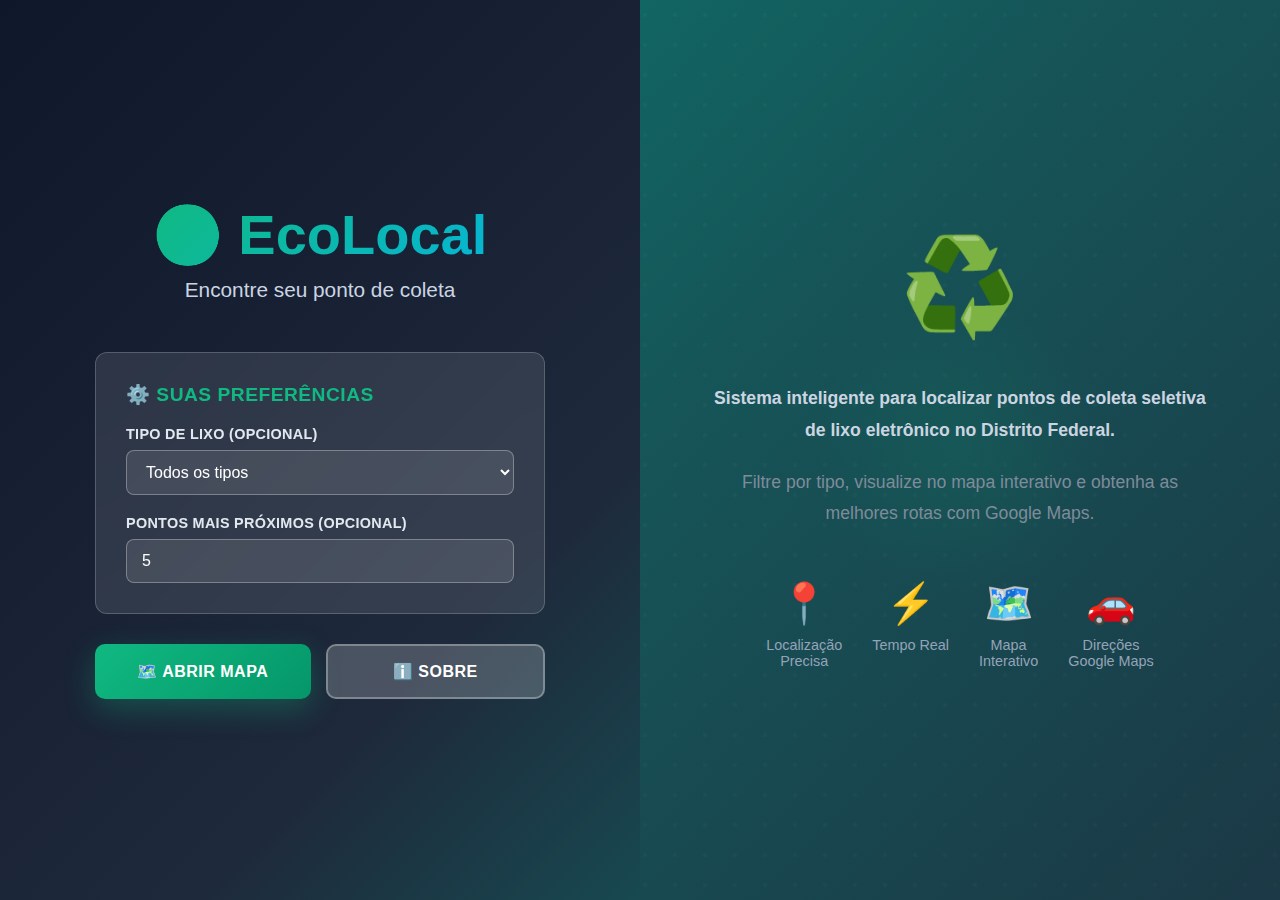
<file: templates/index.html>
<!DOCTYPE html>
<html lang="pt-BR">
<head>
    <meta charset="UTF-8">
    <meta name="viewport" content="width=device-width, initial-scale=1.0">
    <title>EcoLocal - Pontos de Coleta Seletiva</title>
    <style>
        * {
            margin: 0;
            padding: 0;
            box-sizing: border-box;
        }

        html, body {
            width: 100%;
            height: 100%;
        }

        body {
            font-family: 'Segoe UI', Tahoma, Geneva, Verdana, sans-serif;
            background: linear-gradient(135deg, #0f172a 0%, #1e293b 50%, #0f766e 100%);
            min-height: 100vh;
            display: flex;
            align-items: stretch;
            overflow: hidden;
        }

        /* Lado esquerdo - Conteúdo */
        .left-section {
            flex: 1;
            display: flex;
            flex-direction: column;
            justify-content: center;
            align-items: center;
            padding: 60px 40px;
            color: white;
            animation: slideInLeft 0.8s ease-out;
        }

        /* Lado direito - Imagem/Fundo */
        .right-section {
            flex: 1;
            background: linear-gradient(135deg, rgba(15, 118, 110, 0.8) 0%, rgba(30, 41, 59, 0.8) 100%),
                        url('data:image/svg+xml,<svg xmlns="http://www.w3.org/2000/svg" viewBox="0 0 1200 1200"><defs><pattern id="dots" x="0" y="0" width="40" height="40" patternUnits="userSpaceOnUse"><circle cx="20" cy="20" r="3" fill="rgba(255,255,255,0.1)"/></pattern></defs><rect width="1200" height="1200" fill="url(%23dots)"/></svg>');
            background-size: cover;
            background-position: center;
            display: flex;
            flex-direction: column;
            justify-content: center;
            align-items: center;
            padding: 60px 40px;
            position: relative;
            overflow: hidden;
            animation: slideInRight 0.8s ease-out;
        }

        .right-section::before {
            content: '';
            position: absolute;
            top: 50%;
            left: 50%;
            transform: translate(-50%, -50%);
            width: 300px;
            height: 300px;
            background: radial-gradient(circle, rgba(16, 185, 129, 0.1) 0%, transparent 70%);
            border-radius: 50%;
        }

        .right-section::after {
            content: '';
            position: absolute;
            bottom: -50%;
            right: -50%;
            width: 500px;
            height: 500px;
            background: radial-gradient(circle, rgba(59, 130, 246, 0.05) 0%, transparent 70%);
            border-radius: 50%;
        }

        .right-content {
            position: relative;
            z-index: 1;
            text-align: center;
        }

        .eco-icon {
            font-size: 6em;
            margin-bottom: 30px;
            animation: float 3s ease-in-out infinite;
        }

        @keyframes float {
            0%, 100% { transform: translateY(0px); }
            50% { transform: translateY(-20px); }
        }

        @keyframes slideInLeft {
            from {
                opacity: 0;
                transform: translateX(-50px);
            }
            to {
                opacity: 1;
                transform: translateX(0);
            }
        }

        @keyframes slideInRight {
            from {
                opacity: 0;
                transform: translateX(50px);
            }
            to {
                opacity: 1;
                transform: translateX(0);
            }
        }

        h1 {
            font-size: 3.5em;
            margin-bottom: 10px;
            font-weight: 800;
            background: linear-gradient(135deg, #10b981 0%, #06b6d4 100%);
            -webkit-background-clip: text;
            -webkit-text-fill-color: transparent;
            background-clip: text;
        }

        .tagline {
            font-size: 1.3em;
            color: #cbd5e1;
            margin-bottom: 50px;
            font-weight: 300;
        }

        .form-group {
            background: rgba(255, 255, 255, 0.1);
            backdrop-filter: blur(10px);
            border: 1px solid rgba(255, 255, 255, 0.2);
            border-radius: 12px;
            padding: 30px;
            margin-bottom: 30px;
            max-width: 450px;
            width: 100%;
            animation: fadeInUp 0.6s ease-out 0.2s both;
        }

        @keyframes fadeInUp {
            from {
                opacity: 0;
                transform: translateY(20px);
            }
            to {
                opacity: 1;
                transform: translateY(0);
            }
        }

        .form-group h3 {
            color: #10b981;
            margin-bottom: 20px;
            font-size: 1.2em;
            text-transform: uppercase;
            letter-spacing: 0.5px;
        }

        .input-group {
            margin-bottom: 20px;
        }

        .input-group:last-child {
            margin-bottom: 0;
        }

        label {
            display: block;
            color: #e2e8f0;
            font-size: 0.9em;
            margin-bottom: 8px;
            font-weight: 600;
            text-transform: uppercase;
            letter-spacing: 0.3px;
        }

        select, input[type="number"] {
            width: 100%;
            padding: 12px 15px;
            border: 1px solid rgba(255, 255, 255, 0.3);
            border-radius: 8px;
            background: rgba(255, 255, 255, 0.1);
            color: white;
            font-size: 1em;
            transition: all 0.3s ease;
            font-family: 'Segoe UI', sans-serif;
        }

        select:hover, input[type="number"]:hover {
            background: rgba(255, 255, 255, 0.15);
            border-color: rgba(255, 255, 255, 0.5);
        }

        select:focus, input[type="number"]:focus {
            outline: none;
            background: rgba(255, 255, 255, 0.2);
            border-color: #10b981;
            box-shadow: 0 0 0 3px rgba(16, 185, 129, 0.1);
        }

        select option {
            background: #1e293b;
            color: white;
            padding: 10px;
        }

        .btn-container {
            display: flex;
            gap: 15px;
            max-width: 450px;
            width: 100%;
            animation: fadeInUp 0.6s ease-out 0.4s both;
        }

        .btn {
            flex: 1;
            padding: 16px 32px;
            border-radius: 10px;
            text-decoration: none;
            font-weight: 700;
            font-size: 1em;
            transition: all 0.3s ease;
            border: none;
            cursor: pointer;
            text-transform: uppercase;
            letter-spacing: 0.5px;
            display: flex;
            align-items: center;
            justify-content: center;
            gap: 8px;
        }

        .btn-primary {
            background: linear-gradient(135deg, #10b981 0%, #059669 100%);
            color: white;
            box-shadow: 0 10px 30px rgba(16, 185, 129, 0.3);
        }

        .btn-primary:hover {
            transform: translateY(-3px);
            box-shadow: 0 15px 40px rgba(16, 185, 129, 0.5);
        }

        .btn-secondary {
            background: rgba(255, 255, 255, 0.2);
            color: white;
            border: 2px solid rgba(255, 255, 255, 0.3);
        }

        .btn-secondary:hover {
            background: rgba(255, 255, 255, 0.3);
            border-color: rgba(255, 255, 255, 0.5);
        }

        .right-text {
            color: #cbd5e1;
            font-size: 1.1em;
            line-height: 1.8;
            margin-top: 40px;
            max-width: 500px;
        }

        .feature-icons {
            display: flex;
            gap: 30px;
            justify-content: center;
            margin-top: 50px;
            flex-wrap: wrap;
        }

        .feature-icon-item {
            text-align: center;
            animation: fadeInUp 0.6s ease-out both;
        }

        .feature-icon-item:nth-child(1) { animation-delay: 0.5s; }
        .feature-icon-item:nth-child(2) { animation-delay: 0.6s; }
        .feature-icon-item:nth-child(3) { animation-delay: 0.7s; }
        .feature-icon-item:nth-child(4) { animation-delay: 0.8s; }

        .feature-icon-item .icon {
            font-size: 2.5em;
            margin-bottom: 10px;
        }

        .feature-icon-item p {
            color: #94a3b8;
            font-size: 0.9em;
        }

        @media (max-width: 1200px) {
            body {
                flex-direction: column;
            }

            .left-section, .right-section {
                flex: 1;
                padding: 40px 20px;
            }

            h1 {
                font-size: 2.5em;
            }

            .eco-icon {
                font-size: 4em;
            }

            .form-group {
                max-width: 100%;
            }

            .btn-container {
                max-width: 100%;
            }
        }

        @media (max-width: 768px) {
            h1 {
                font-size: 2em;
            }

            .tagline {
                font-size: 1.1em;
            }

            .btn-container {
                flex-direction: column;
            }

            .eco-icon {
                font-size: 3em;
            }

            .feature-icons {
                gap: 20px;
            }

            .feature-icon-item .icon {
                font-size: 2em;
            }
        }
    </style>
</head>
<body>
    <!-- Seção Esquerda -->
    <div class="left-section">
        <h1>🌍 EcoLocal</h1>
        <p class="tagline">Encontre seu ponto de coleta</p>

        <!-- Formulário de Filtros -->
        <form class="form-group" onsubmit="irParaMapa(event)">
            <h3>⚙️ Suas Preferências</h3>
            
            <div class="input-group">
                <label for="tipoLixo">Tipo de Lixo (Opcional)</label>
                <select id="tipoLixo" name="tipos">
                    <option value="">Todos os tipos</option>
                    <option value="eletroeletronicos">💻 Eletrônicos</option>
                    <option value="eletrodomesticos">🔌 Eletrodomésticos</option>
                    <option value="pilhas">🔋 Pilhas</option>
                    <option value="lampadas">💡 Lâmpadas</option>
                </select>
            </div>

            <div class="input-group">
                <label for="nPontos">Pontos mais próximos (Opcional)</label>
                <input type="number" id="nPontos" name="n" min="1" max="50" placeholder="Exemplo: 5" value="5">
            </div>
        </form>

        <!-- Botões -->
        <div class="btn-container">
            <button class="btn btn-primary" onclick="irParaMapa()">🗺️ Abrir Mapa</button>
            <a href="/sobre" class="btn btn-secondary">ℹ️ Sobre</a>
        </div>
    </div>

    <!-- Seção Direita -->
    <div class="right-section">
        <div class="right-content">
            <div class="eco-icon">♻️</div>
            
            <div class="right-text">
                <p><strong>Sistema inteligente para localizar pontos de coleta seletiva de lixo eletrônico no Distrito Federal.</strong></p>
                <p style="margin-top: 20px; color: #7f8b9a;">Filtre por tipo, visualize no mapa interativo e obtenha as melhores rotas com Google Maps.</p>
            </div>

            <div class="feature-icons">
                <div class="feature-icon-item">
                    <div class="icon">📍</div>
                    <p>Localização<br>Precisa</p>
                </div>
                <div class="feature-icon-item">
                    <div class="icon">⚡</div>
                    <p>Tempo Real</p>
                </div>
                <div class="feature-icon-item">
                    <div class="icon">🗺️</div>
                    <p>Mapa<br>Interativo</p>
                </div>
                <div class="feature-icon-item">
                    <div class="icon">🚗</div>
                    <p>Direções<br>Google Maps</p>
                </div>
            </div>
        </div>
    </div>

    <script>
        function irParaMapa(event) {
            if (event) event.preventDefault();
            
            const tipoLixo = document.getElementById('tipoLixo').value;
            const nPontos = document.getElementById('nPontos').value;
            
            // Mostrar indicador de carregamento
            const btn = event ? event.target : document.querySelector('.btn-primary');
            const textoOriginal = btn.textContent;
            btn.textContent = '⏳ Obtendo localização...';
            btn.disabled = true;
            
            // Solicitar geolocalização
            if (navigator.geolocation) {
                navigator.geolocation.getCurrentPosition(
                    function(position) {
                        const lat = position.coords.latitude;
                        const lon = position.coords.longitude;
                        
                        // Construir URL com parâmetros
                        let url = '/mapa';
                        const params = [];
                        
                        if (tipoLixo) params.push(`tipos=${tipoLixo}`);
                        if (nPontos) params.push(`n=${nPontos}`);
                        params.push(`lat=${lat}`);
                        params.push(`lon=${lon}`);
                        
                        if (params.length > 0) {
                            url += '?' + params.join('&');
                        }
                        
                        window.location.href = url;
                    },
                    function(error) {
                        console.error('Erro ao obter geolocalização:', error);
                        
                        // Se falhar, abrir mapa sem localização
                        let url = '/mapa';
                        const params = [];
                        
                        if (tipoLixo) params.push(`tipos=${tipoLixo}`);
                        if (nPontos) params.push(`n=${nPontos}`);
                        
                        if (params.length > 0) {
                            url += '?' + params.join('&');
                        }
                        
                        alert('Não foi possível obter sua localização. Você pode ativar a localização no mapa clicando em "Mostrar minha localização".');
                        window.location.href = url;
                    }
                );
            } else {
                // Navegador não suporta geolocalização
                console.warn('Geolocalização não suportada');
                let url = '/mapa';
                const params = [];
                
                if (tipoLixo) params.push(`tipos=${tipoLixo}`);
                if (nPontos) params.push(`n=${nPontos}`);
                
                if (params.length > 0) {
                    url += '?' + params.join('&');
                }
                
                alert('Seu navegador não suporta geolocalização. Você pode ativar a localização no mapa clicando em "Mostrar minha localização".');
                window.location.href = url;
            }
            
            // Restaurar botão após 3 segundos se houver erro
            setTimeout(() => {
                btn.textContent = textoOriginal;
                btn.disabled = false;
            }, 3000);
        }

        // Permitir Enter no input de número
        document.getElementById('nPontos').addEventListener('keypress', function(e) {
            if (e.key === 'Enter') {
                irParaMapa();
            }
        });
    </script>
</body>
</html>
</file>
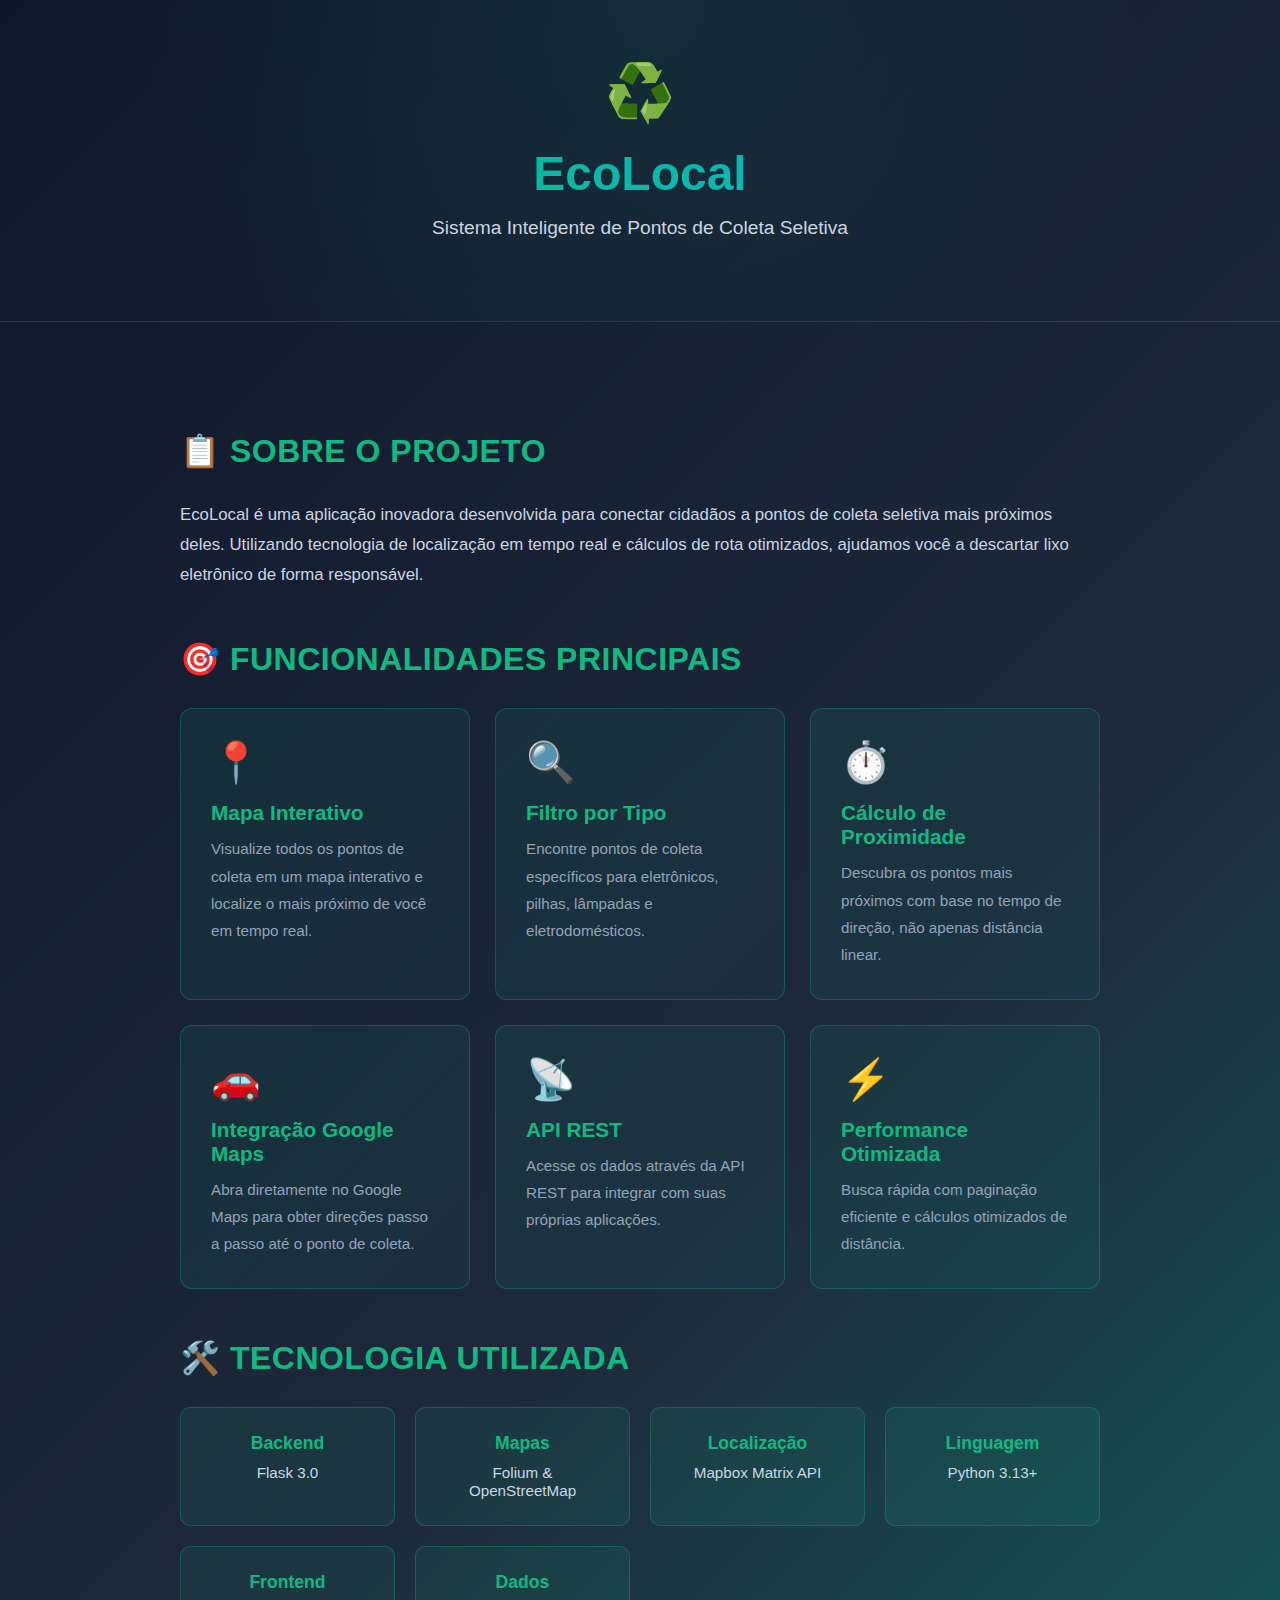
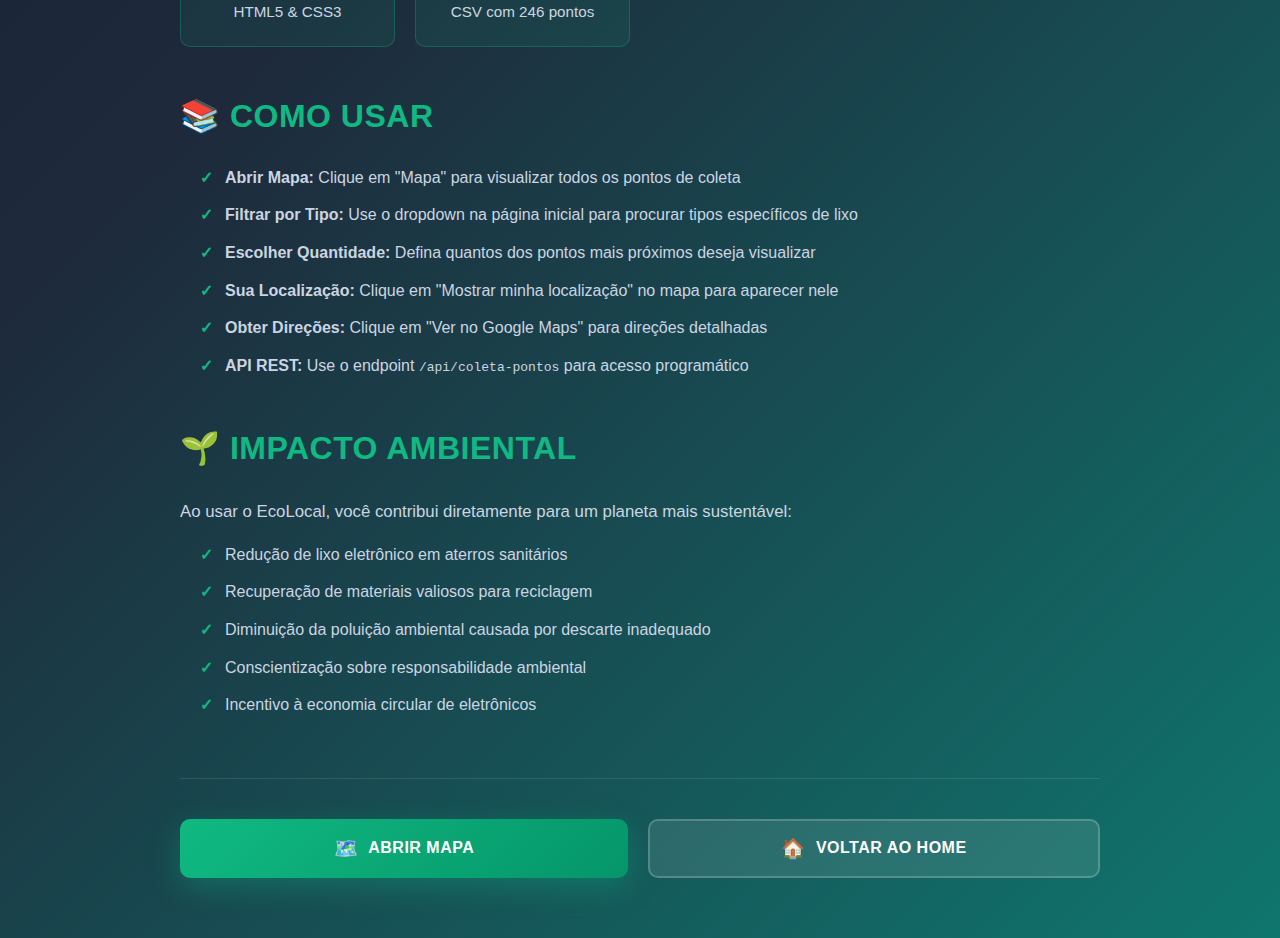
<file: templates/sobre.html>
<!DOCTYPE html>
<html lang="pt-BR">
<head>
    <meta charset="UTF-8">
    <meta name="viewport" content="width=device-width, initial-scale=1.0">
    <title>Sobre - EcoLocal</title>
    <style>
        * {
            margin: 0;
            padding: 0;
            box-sizing: border-box;
        }

        body {
            font-family: 'Segoe UI', Tahoma, Geneva, Verdana, sans-serif;
            background: linear-gradient(135deg, #0f172a 0%, #1e293b 50%, #0f766e 100%);
            min-height: 100vh;
            color: #e2e8f0;
            overflow-x: hidden;
        }

        /* Header com gradiente flutuante */
        .header {
            position: relative;
            padding: 60px 40px;
            text-align: center;
            border-bottom: 1px solid rgba(255, 255, 255, 0.1);
            animation: slideInDown 0.6s ease-out;
        }

        .header::after {
            content: '';
            position: absolute;
            top: 0;
            left: 0;
            right: 0;
            bottom: 0;
            background: radial-gradient(circle at 50% 0%, rgba(16, 185, 129, 0.1) 0%, transparent 70%);
            pointer-events: none;
        }

        .header-content {
            position: relative;
            z-index: 1;
        }

        @keyframes slideInDown {
            from {
                opacity: 0;
                transform: translateY(-30px);
            }
            to {
                opacity: 1;
                transform: translateY(0);
            }
        }

        .logo-icon {
            font-size: 3.5em;
            margin-bottom: 20px;
            display: inline-block;
            animation: float 3s ease-in-out infinite;
        }

        @keyframes float {
            0%, 100% { transform: translateY(0px); }
            50% { transform: translateY(-15px); }
        }

        h1 {
            font-size: 3em;
            margin-bottom: 10px;
            background: linear-gradient(135deg, #10b981 0%, #06b6d4 100%);
            -webkit-background-clip: text;
            -webkit-text-fill-color: transparent;
            background-clip: text;
            font-weight: 800;
        }

        .subtitle {
            color: #cbd5e1;
            font-size: 1.2em;
            margin-top: 10px;
            font-weight: 300;
        }

        /* Container principal */
        .container {
            max-width: 1000px;
            margin: 0 auto;
            padding: 60px 40px;
        }

        h2 {
            font-size: 2em;
            margin-top: 50px;
            margin-bottom: 30px;
            color: #10b981;
            text-transform: uppercase;
            letter-spacing: 0.5px;
            display: flex;
            align-items: center;
            gap: 10px;
        }

        p {
            line-height: 1.8;
            margin-bottom: 15px;
            font-size: 1.05em;
            color: #cbd5e1;
        }

        /* Cards de funcionalidades */
        .features {
            display: grid;
            grid-template-columns: repeat(auto-fit, minmax(280px, 1fr));
            gap: 25px;
            margin-bottom: 40px;
        }

        .feature {
            background: linear-gradient(135deg, rgba(16, 185, 129, 0.1) 0%, rgba(6, 182, 212, 0.05) 100%);
            border: 1px solid rgba(16, 185, 129, 0.3);
            border-radius: 12px;
            padding: 30px;
            transition: all 0.3s ease;
            animation: fadeInUp 0.6s ease-out;
        }

        .feature:hover {
            background: linear-gradient(135deg, rgba(16, 185, 129, 0.15) 0%, rgba(6, 182, 212, 0.1) 100%);
            border-color: rgba(16, 185, 129, 0.5);
            transform: translateY(-5px);
            box-shadow: 0 10px 30px rgba(16, 185, 129, 0.1);
        }

        @keyframes fadeInUp {
            from {
                opacity: 0;
                transform: translateY(20px);
            }
            to {
                opacity: 1;
                transform: translateY(0);
            }
        }

        .feature-icon {
            font-size: 2.5em;
            margin-bottom: 15px;
            display: inline-block;
        }

        .feature h3 {
            color: #10b981;
            margin-bottom: 10px;
            font-size: 1.3em;
        }

        .feature p {
            color: #94a3b8;
            margin-bottom: 0;
            font-size: 0.95em;
        }

        /* Tech Stack */
        .tech-stack {
            display: grid;
            grid-template-columns: repeat(auto-fit, minmax(180px, 1fr));
            gap: 20px;
            margin-bottom: 40px;
        }

        .tech-item {
            background: rgba(16, 185, 129, 0.1);
            border: 1px solid rgba(16, 185, 129, 0.3);
            border-radius: 10px;
            padding: 25px;
            text-align: center;
            transition: all 0.3s ease;
        }

        .tech-item:hover {
            background: rgba(16, 185, 129, 0.15);
            border-color: rgba(16, 185, 129, 0.6);
            transform: translateY(-3px);
        }

        .tech-item strong {
            display: block;
            color: #10b981;
            margin-bottom: 10px;
            font-size: 1.1em;
        }

        .tech-item span {
            color: #cbd5e1;
            font-size: 0.95em;
        }

        /* Lista com estilo */
        ul {
            margin-left: 20px;
            margin-bottom: 20px;
        }

        li {
            margin-bottom: 12px;
            color: #cbd5e1;
            line-height: 1.6;
            list-style: none;
            position: relative;
            padding-left: 25px;
        }

        li::before {
            content: '✓';
            position: absolute;
            left: 0;
            color: #10b981;
            font-weight: bold;
        }

        /* Footer Navigation */
        .footer-nav {
            margin-top: 60px;
            padding-top: 40px;
            border-top: 1px solid rgba(255, 255, 255, 0.1);
            display: flex;
            gap: 20px;
            flex-wrap: wrap;
        }

        .btn {
            flex: 1;
            min-width: 200px;
            padding: 16px 32px;
            border-radius: 10px;
            text-decoration: none;
            font-weight: 700;
            font-size: 1em;
            transition: all 0.3s ease;
            border: none;
            cursor: pointer;
            text-transform: uppercase;
            letter-spacing: 0.5px;
            display: flex;
            align-items: center;
            justify-content: center;
            gap: 10px;
        }

        .btn-primary {
            background: linear-gradient(135deg, #10b981 0%, #059669 100%);
            color: white;
            box-shadow: 0 10px 30px rgba(16, 185, 129, 0.3);
        }

        .btn-primary:hover {
            transform: translateY(-3px);
            box-shadow: 0 15px 40px rgba(16, 185, 129, 0.5);
        }

        .btn-secondary {
            background: rgba(255, 255, 255, 0.1);
            color: white;
            border: 2px solid rgba(255, 255, 255, 0.2);
        }

        .btn-secondary:hover {
            background: rgba(255, 255, 255, 0.15);
            border-color: rgba(255, 255, 255, 0.4);
        }

        .emoji {
            font-size: 1.2em;
        }

        @media (max-width: 768px) {
            .container {
                padding: 40px 20px;
            }

            .header {
                padding: 40px 20px;
            }

            h1 {
                font-size: 2em;
            }

            h2 {
                font-size: 1.5em;
            }

            .logo-icon {
                font-size: 2.5em;
            }

            .features {
                grid-template-columns: 1fr;
            }

            .tech-stack {
                grid-template-columns: repeat(2, 1fr);
            }

            .footer-nav {
                flex-direction: column;
            }

            .btn {
                min-width: 100%;
            }
        }
    </style>
</head>
<body>
    <div class="header">
        <div class="header-content">
            <div class="logo-icon">♻️</div>
            <h1>EcoLocal</h1>
            <p class="subtitle">Sistema Inteligente de Pontos de Coleta Seletiva</p>
        </div>
    </div>

    <div class="container">
        <section>
            <h2>📋 Sobre o Projeto</h2>
            <p>
                EcoLocal é uma aplicação inovadora desenvolvida para conectar cidadãos a pontos de coleta seletiva
                mais próximos deles. Utilizando tecnologia de localização em tempo real e cálculos de rota otimizados,
                ajudamos você a descartar lixo eletrônico de forma responsável.
            </p>
        </section>

        <section>
            <h2>🎯 Funcionalidades Principais</h2>
            <div class="features">
                <div class="feature">
                    <div class="feature-icon">📍</div>
                    <h3>Mapa Interativo</h3>
                    <p>Visualize todos os pontos de coleta em um mapa interativo e localize o mais próximo de você em tempo real.</p>
                </div>

                <div class="feature">
                    <div class="feature-icon">🔍</div>
                    <h3>Filtro por Tipo</h3>
                    <p>Encontre pontos de coleta específicos para eletrônicos, pilhas, lâmpadas e eletrodomésticos.</p>
                </div>

                <div class="feature">
                    <div class="feature-icon">⏱️</div>
                    <h3>Cálculo de Proximidade</h3>
                    <p>Descubra os pontos mais próximos com base no tempo de direção, não apenas distância linear.</p>
                </div>

                <div class="feature">
                    <div class="feature-icon">🚗</div>
                    <h3>Integração Google Maps</h3>
                    <p>Abra diretamente no Google Maps para obter direções passo a passo até o ponto de coleta.</p>
                </div>

                <div class="feature">
                    <div class="feature-icon">📡</div>
                    <h3>API REST</h3>
                    <p>Acesse os dados através da API REST para integrar com suas próprias aplicações.</p>
                </div>

                <div class="feature">
                    <div class="feature-icon">⚡</div>
                    <h3>Performance Otimizada</h3>
                    <p>Busca rápida com paginação eficiente e cálculos otimizados de distância.</p>
                </div>
            </div>
        </section>

        <section>
            <h2>🛠️ Tecnologia Utilizada</h2>
            <div class="tech-stack">
                <div class="tech-item">
                    <strong>Backend</strong>
                    <span>Flask 3.0</span>
                </div>
                <div class="tech-item">
                    <strong>Mapas</strong>
                    <span>Folium & OpenStreetMap</span>
                </div>
                <div class="tech-item">
                    <strong>Localização</strong>
                    <span>Mapbox Matrix API</span>
                </div>
                <div class="tech-item">
                    <strong>Linguagem</strong>
                    <span>Python 3.13+</span>
                </div>
                <div class="tech-item">
                    <strong>Frontend</strong>
                    <span>HTML5 & CSS3</span>
                </div>
                <div class="tech-item">
                    <strong>Dados</strong>
                    <span>CSV com 246 pontos</span>
                </div>
            </div>
        </section>

        <section>
            <h2>📚 Como Usar</h2>
            <ul>
                <li><strong>Abrir Mapa:</strong> Clique em "Mapa" para visualizar todos os pontos de coleta</li>
                <li><strong>Filtrar por Tipo:</strong> Use o dropdown na página inicial para procurar tipos específicos de lixo</li>
                <li><strong>Escolher Quantidade:</strong> Defina quantos dos pontos mais próximos deseja visualizar</li>
                <li><strong>Sua Localização:</strong> Clique em "Mostrar minha localização" no mapa para aparecer nele</li>
                <li><strong>Obter Direções:</strong> Clique em "Ver no Google Maps" para direções detalhadas</li>
                <li><strong>API REST:</strong> Use o endpoint <code>/api/coleta-pontos</code> para acesso programático</li>
            </ul>
        </section>

        <section>
            <h2>🌱 Impacto Ambiental</h2>
            <p>
                Ao usar o EcoLocal, você contribui diretamente para um planeta mais sustentável:
            </p>
            <ul>
                <li>Redução de lixo eletrônico em aterros sanitários</li>
                <li>Recuperação de materiais valiosos para reciclagem</li>
                <li>Diminuição da poluição ambiental causada por descarte inadequado</li>
                <li>Conscientização sobre responsabilidade ambiental</li>
                <li>Incentivo à economia circular de eletrônicos</li>
            </ul>
        </section>

        <div class="footer-nav">
            <a href="/mapa" class="btn btn-primary">
                <span class="emoji">🗺️</span>Abrir Mapa
            </a>
            <a href="/" class="btn btn-secondary">
                <span class="emoji">🏠</span>Voltar ao Home
            </a>
        </div>
    </div>
</body>
</html>
</file>
